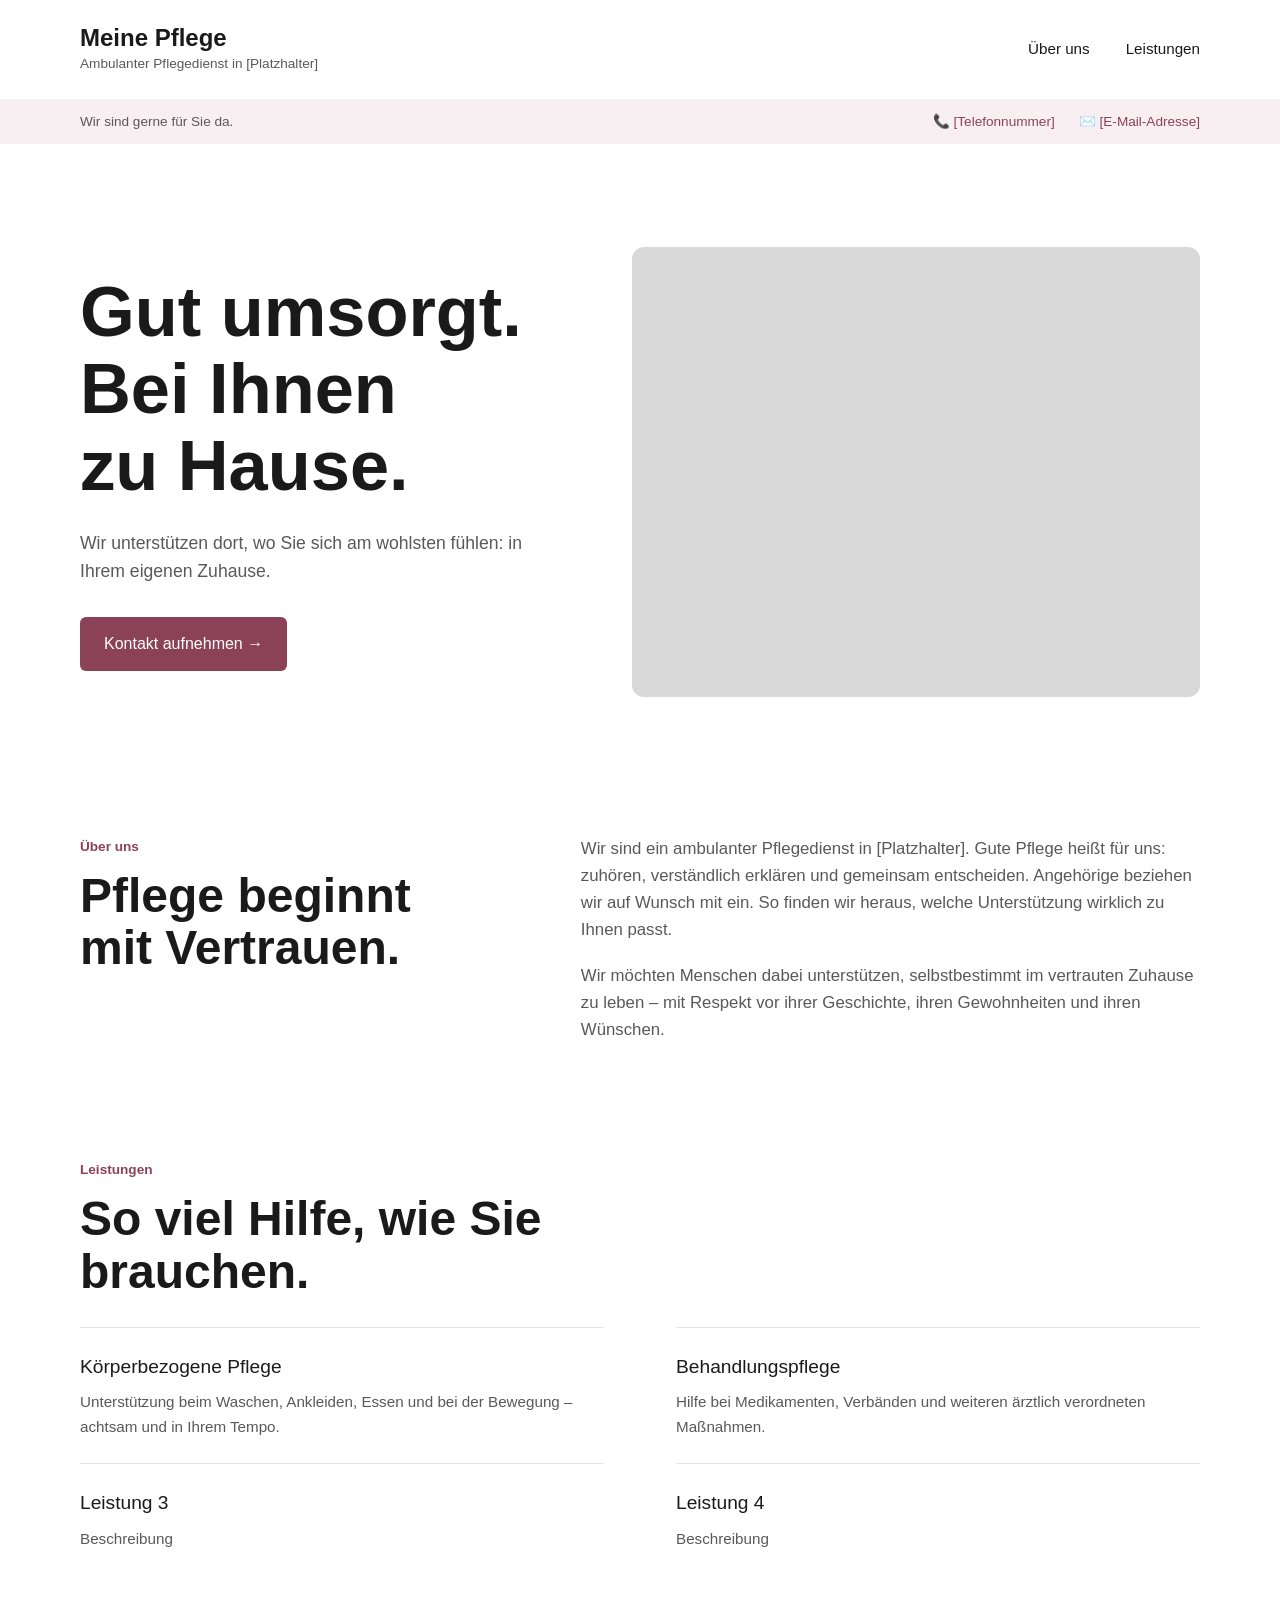
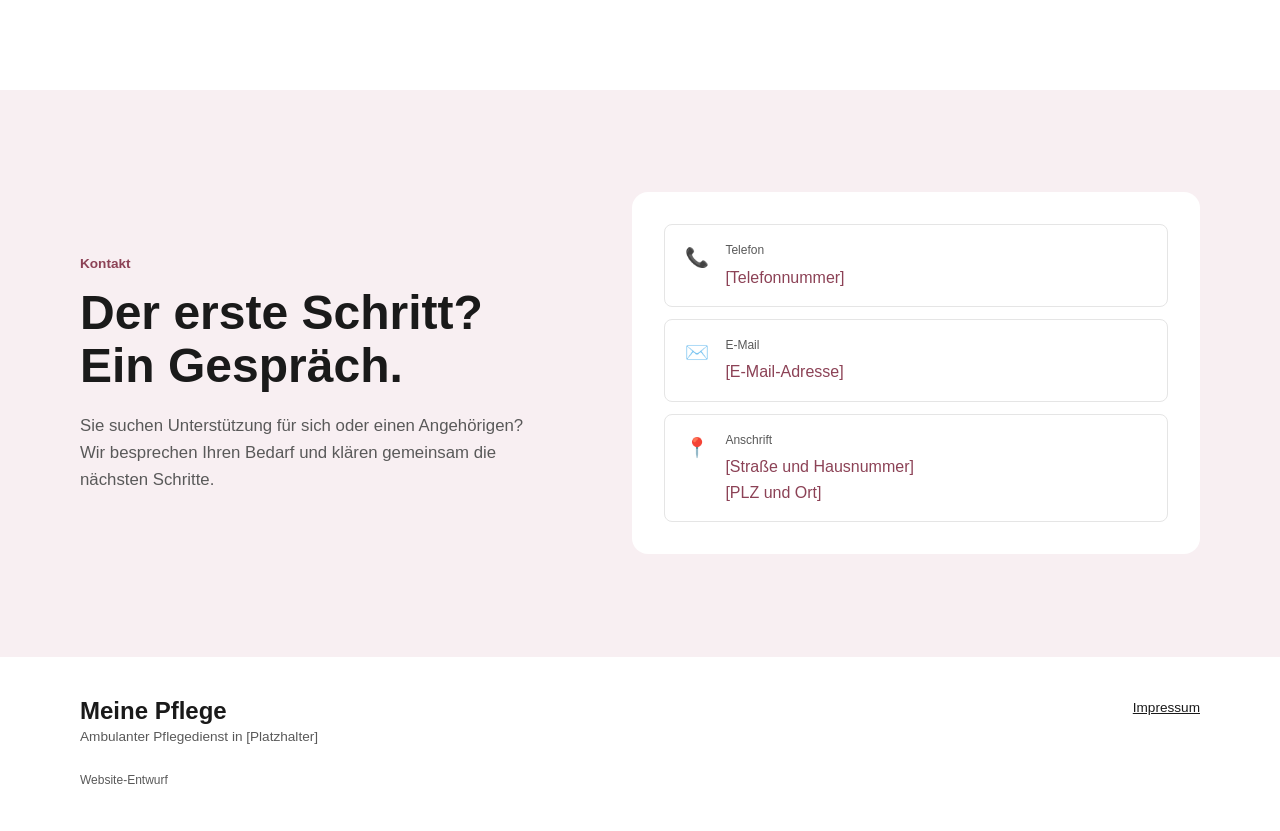
<file: index.html>
<!DOCTYPE html>
<html lang="de">
<head>
    <meta charset="UTF-8">
    <meta name="viewport" content="width=device-width, initial-scale=1.0">
    <title>Meine Pflege - Ambulanter Pflegedienst</title>
    <link rel="stylesheet" href="styles.css">
</head>
<body>
    <a class="skip-link" href="#main-content">Zum Inhalt springen</a>

    <!-- Header & Navigation -->
    <header>
        <div class="header-main container">
            <div class="logo">
                <h1>Meine Pflege</h1>
                <span class="subtitle">Ambulanter Pflegedienst in [Platzhalter]</span>
            </div>
            <nav class="nav-links" aria-label="Hauptnavigation">
                <a href="#about">Über uns</a>
                <a href="#services">Leistungen</a>
            </nav>
        </div>

        <div class="top-bar">
            <div class="container">
                <span class="top-bar-message">Wir sind gerne für Sie da.</span>
                <div class="top-bar-contact">
                    <span><span aria-hidden="true">📞</span> [Telefonnummer]</span>
                    <span><span aria-hidden="true">✉️</span> [E-Mail-Adresse]</span>
                </div>
            </div>
        </div>
    </header>

    <main id="main-content">
        <!-- Hero Section -->
        <section class="hero container" aria-labelledby="hero-title">
            <div class="hero-content">
                <h2 id="hero-title">Gut umsorgt.<br>Bei Ihnen<br>zu Hause.</h2>
                <p>Wir unterstützen dort, wo Sie sich am wohlsten fühlen: in Ihrem eigenen Zuhause.</p>
                <a href="#contact" class="btn">Kontakt aufnehmen &rarr;</a>
            </div>
            <div class="hero-image" aria-hidden="true"></div>
        </section>

        <!-- Über uns -->
        <section class="about container" id="about" aria-labelledby="about-title">
            <div class="about-title">
                <span class="label">Über uns</span>
                <h2 id="about-title">Pflege beginnt mit Vertrauen.</h2>
            </div>
            <div class="about-text">
                <p>Wir sind ein ambulanter Pflegedienst in [Platzhalter]. Gute Pflege heißt für uns: zuhören, verständlich erklären und gemeinsam entscheiden. Angehörige beziehen wir auf Wunsch mit ein. So finden wir heraus, welche Unterstützung wirklich zu Ihnen passt.</p>
                <p>Wir möchten Menschen dabei unterstützen, selbstbestimmt im vertrauten Zuhause zu leben – mit Respekt vor ihrer Geschichte, ihren Gewohnheiten und ihren Wünschen.</p>
            </div>
        </section>

        <!-- Leistungen -->
        <section class="services container" id="services" aria-labelledby="services-title">
            <div class="services-header">
                <span class="label">Leistungen</span>
                <h2 id="services-title">So viel Hilfe, wie Sie brauchen.</h2>
            </div>
            <div class="services-grid">
                <div class="service-item">
                    <h3>Körperbezogene Pflege</h3>
                    <p>Unterstützung beim Waschen, Ankleiden, Essen und bei der Bewegung – achtsam und in Ihrem Tempo.</p>
                </div>
                <div class="service-item">
                    <h3>Behandlungspflege</h3>
                    <p>Hilfe bei Medikamenten, Verbänden und weiteren ärztlich verordneten Maßnahmen.</p>
                </div>
                <div class="service-item">
                    <h3>Leistung 3</h3>
                    <p>Beschreibung</p>
                </div>
                <div class="service-item">
                    <h3>Leistung 4</h3>
                    <p>Beschreibung</p>
                </div>
            </div>
        </section>

        <!-- Kontakt -->
        <section class="contact-section" id="contact" aria-labelledby="contact-title">
            <div class="container contact-container">
                <div class="contact-text">
                    <span class="label">Kontakt</span>
                    <h2 id="contact-title">Der erste Schritt?<br>Ein Gespräch.</h2>
                    <p>Sie suchen Unterstützung für sich oder einen Angehörigen? Wir besprechen Ihren Bedarf und klären gemeinsam die nächsten Schritte.</p>
                </div>
                <div class="contact-card">
                    <div class="contact-item">
                        <span class="contact-icon" aria-hidden="true">📞</span>
                        <div class="contact-info">
                            <span class="small">Telefon</span>
                            <span class="value">[Telefonnummer]</span>
                        </div>
                    </div>
                    <div class="contact-item">
                        <span class="contact-icon" aria-hidden="true">✉️</span>
                        <div class="contact-info">
                            <span class="small">E-Mail</span>
                            <span class="value">[E-Mail-Adresse]</span>
                        </div>
                    </div>
                    <div class="contact-item">
                        <span class="contact-icon" aria-hidden="true">📍</span>
                        <div class="contact-info">
                            <span class="small">Anschrift</span>
                            <span class="value">[Straße und Hausnummer]<br>[PLZ und Ort]</span>
                        </div>
                    </div>
                </div>
            </div>
        </section>
    </main>

    <!-- Footer -->
    <footer class="header-main container">
        <div class="footer-logo">
            <p class="footer-brand">Meine Pflege</p>
            <span class="subtitle">Ambulanter Pflegedienst in [Platzhalter]</span>
            <div class="website-hint">Website-Entwurf</div>
        </div>
        <div class="footer-links">
            <a href="impressum.html">Impressum</a>
        </div>
    </footer>

</body>
</html>
</file>
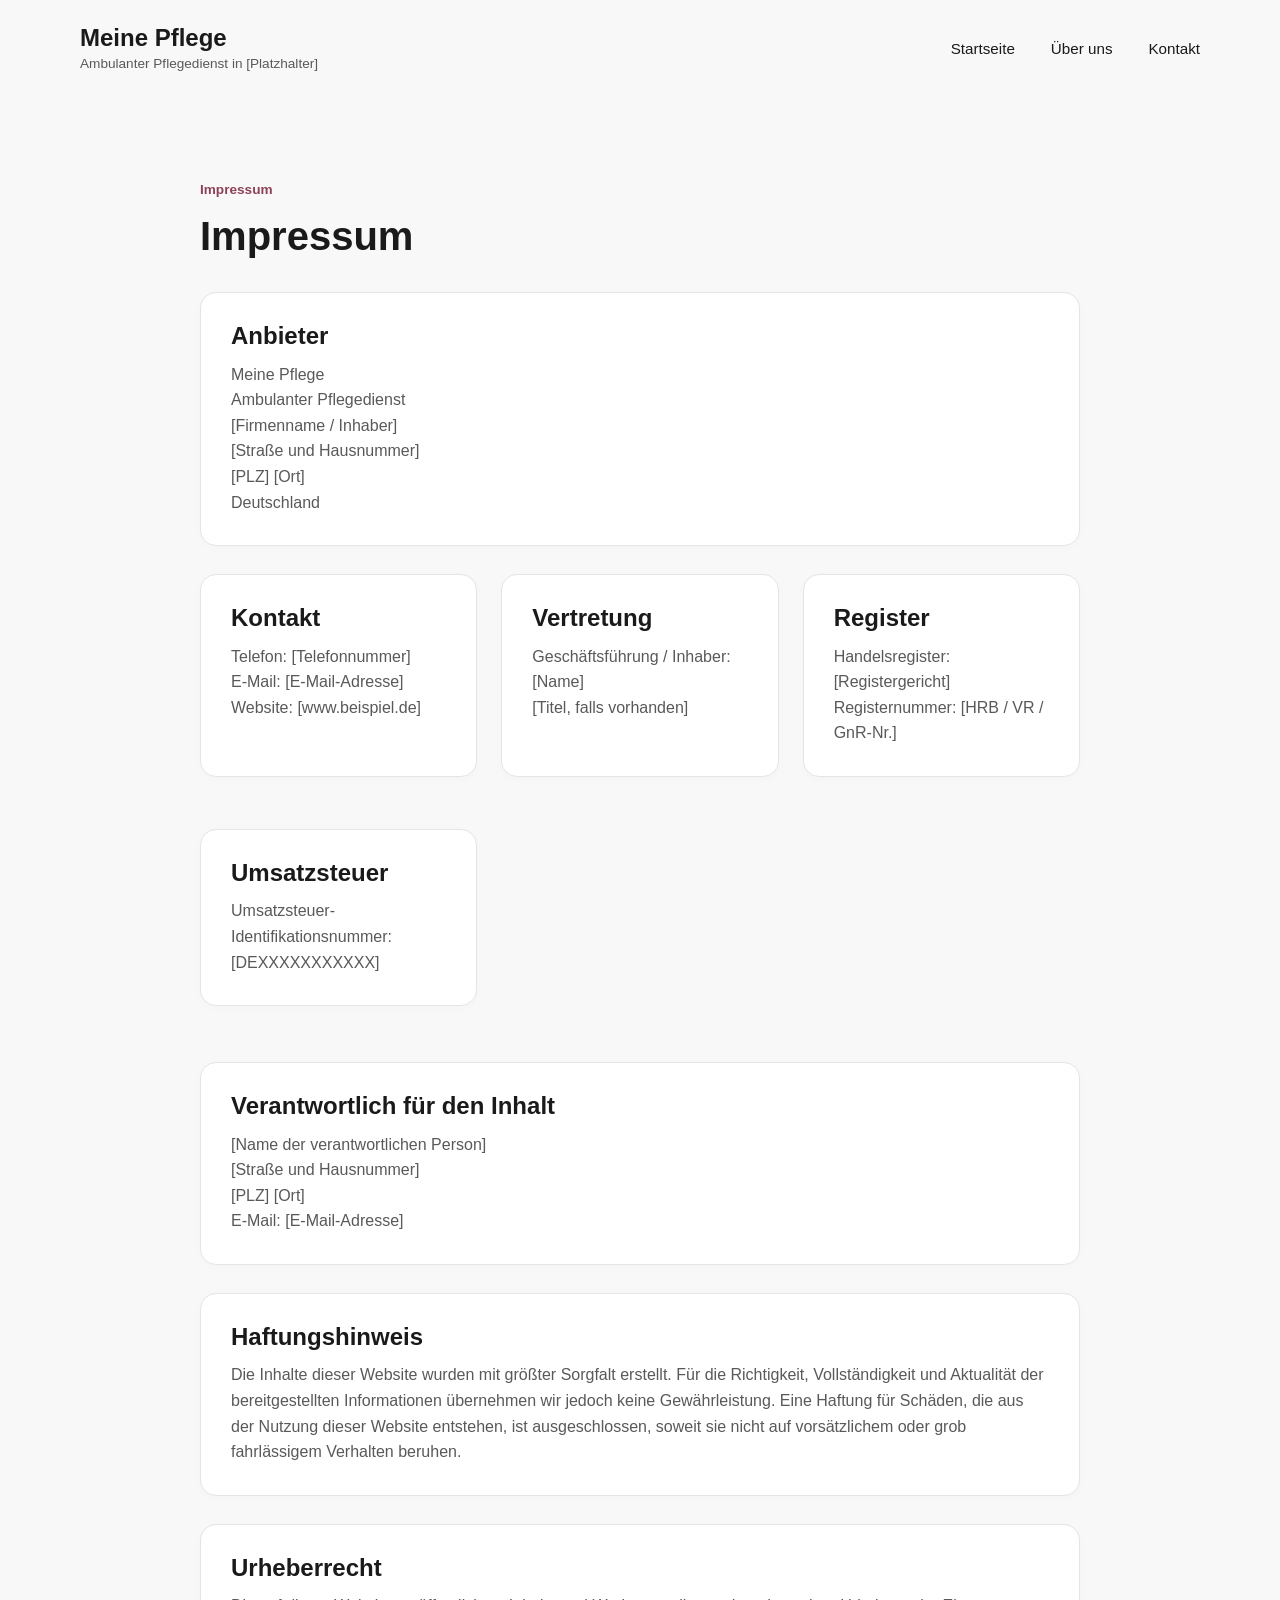
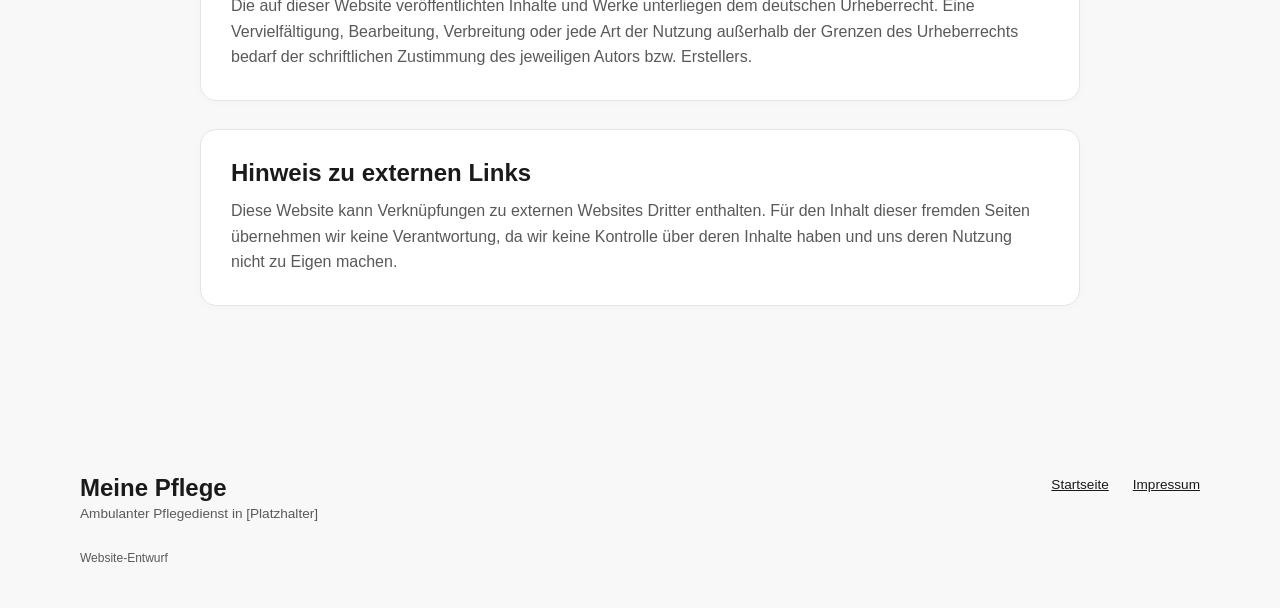
<file: impressum.html>
<!DOCTYPE html>
<html lang="de">
<head>
    <meta charset="UTF-8">
    <meta name="viewport" content="width=device-width, initial-scale=1.0">
    <title>Impressum | Meine Pflege</title>
    <link rel="stylesheet" href="styles.css">
</head>
<body class="legal-page">
    <header>
        <div class="header-main container">
            <div class="logo">
                <h1>Meine Pflege</h1>
                <span class="subtitle">Ambulanter Pflegedienst in [Platzhalter]</span>
            </div>
            <nav class="nav-links">
                <a href="index.html">Startseite</a>
                <a href="index.html#about">Über uns</a>
                <a href="index.html#contact">Kontakt</a>
            </nav>
        </div>
    </header>

    <main class="container legal-content">
        <span class="label">Impressum</span>
        <h1>Impressum</h1>

        <section class="legal-card">
            <h2>Anbieter</h2>
            <p>
                Meine Pflege<br>
                Ambulanter Pflegedienst<br>
                [Firmenname / Inhaber]<br>
                [Straße und Hausnummer]<br>
                [PLZ] [Ort]<br>
                Deutschland
            </p>
        </section>

        <div class="legal-grid">
            <section class="legal-card">
                <h2>Kontakt</h2>
                <p>
                    Telefon: [Telefonnummer]<br>
                    E-Mail: [E-Mail-Adresse]<br>
                    Website: [www.beispiel.de]
                </p>
            </section>

            <section class="legal-card">
                <h2>Vertretung</h2>
                <p>
                    Geschäftsführung / Inhaber:<br>
                    [Name]<br>
                    [Titel, falls vorhanden]
                </p>
            </section>

            <section class="legal-card">
                <h2>Register</h2>
                <p>
                    Handelsregister: [Registergericht]<br>
                    Registernummer: [HRB / VR / GnR-Nr.]
                </p>
            </section>

            <section class="legal-card">
                <h2>Umsatzsteuer</h2>
                <p>
                    Umsatzsteuer-Identifikationsnummer:<br>
                    [DEXXXXXXXXXXX]
                </p>
            </section>
        </div>

        <section class="legal-card">
            <h2>Verantwortlich für den Inhalt</h2>
            <p>
                [Name der verantwortlichen Person]<br>
                [Straße und Hausnummer]<br>
                [PLZ] [Ort]<br>
                E-Mail: [E-Mail-Adresse]
            </p>
        </section>

        <section class="legal-card">
            <h2>Haftungshinweis</h2>
            <p>
                Die Inhalte dieser Website wurden mit größter Sorgfalt erstellt. Für die Richtigkeit, Vollständigkeit und Aktualität der bereitgestellten Informationen übernehmen wir jedoch keine Gewährleistung. Eine Haftung für Schäden, die aus der Nutzung dieser Website entstehen, ist ausgeschlossen, soweit sie nicht auf vorsätzlichem oder grob fahrlässigem Verhalten beruhen.
            </p>
        </section>

        <section class="legal-card">
            <h2>Urheberrecht</h2>
            <p>
                Die auf dieser Website veröffentlichten Inhalte und Werke unterliegen dem deutschen Urheberrecht. Eine Vervielfältigung, Bearbeitung, Verbreitung oder jede Art der Nutzung außerhalb der Grenzen des Urheberrechts bedarf der schriftlichen Zustimmung des jeweiligen Autors bzw. Erstellers.
            </p>
        </section>

        <section class="legal-card">
            <h2>Hinweis zu externen Links</h2>
            <p>
                Diese Website kann Verknüpfungen zu externen Websites Dritter enthalten. Für den Inhalt dieser fremden Seiten übernehmen wir keine Verantwortung, da wir keine Kontrolle über deren Inhalte haben und uns deren Nutzung nicht zu Eigen machen.
            </p>
        </section>
    </main>

    <footer class="header-main container">
        <div class="footer-logo">
            <h1>Meine Pflege</h1>
            <span class="subtitle">Ambulanter Pflegedienst in [Platzhalter]</span>
            <div class="website-hint">Website-Entwurf</div>
        </div>
        <div class="footer-links">
            <a href="index.html">Startseite</a>
            <a href="impressum.html">Impressum</a>
        </div>
    </footer>
</body>
</html>
</file>
<file: styles.css>
/* CSS Reset und Grundvariablen */
        :root {
            --primary-text: #1a1a1a;
            --secondary-text: #595959;
            --accent-color: #8c4256; /* Das dunkle Rot/Bordeaux */
            --bg-light-pink: #f8eff2; /* Hintergrund für Top-Bar und Kontakt */
            --border-color: #e5e5e5;
            --placeholder-gray: #d9d9d9;
            --font-family: -apple-system, BlinkMacSystemFont, "Segoe UI", Roboto, Helvetica, Arial, sans-serif;
        }

        * {
            margin: 0;
            padding: 0;
            box-sizing: border-box;
        }

        html {
            scroll-behavior: smooth;
            -webkit-overflow-scrolling: touch;
            scroll-padding-top: 1rem;
        }

        body {
            font-family: var(--font-family);
            color: var(--primary-text);
            line-height: 1.6;
            background-color: #ffffff;
        }

        @media (prefers-reduced-motion: reduce) {
            html {
                scroll-behavior: auto;
            }
        }

        a {
            text-decoration: none;
            color: inherit;
        }

        a:focus-visible {
            outline: 3px solid var(--accent-color);
            outline-offset: 4px;
            border-radius: 3px;
        }

        .skip-link {
            position: absolute;
            z-index: 20;
            top: 12px;
            left: 12px;
            padding: 10px 16px;
            transform: translateY(-160%);
            background: #ffffff;
            color: var(--accent-color);
            border: 2px solid var(--accent-color);
            border-radius: 6px;
            font-weight: 600;
        }

        .skip-link:focus {
            transform: translateY(0);
        }

        .container {
            max-width: 1200px;
            margin: 0 auto;
            padding: 0 clamp(20px, 4vw, 40px);
        }

        /* Typografie */
        h1 {
            font-size: 1.5rem;
            font-weight: 700;
            line-height: 1.2;
        }

        h2 {
            font-size: clamp(2.25rem, 4vw, 3rem);
            font-weight: 600;
            line-height: 1.1;
            margin-bottom: 20px;
        }

        h3 {
            font-size: 1.2rem;
            font-weight: 500;
            margin-bottom: 12px;
        }

        .subtitle {
            display: block;
            font-size: 0.85rem;
            color: var(--secondary-text);
        }

        .label {
            display: block;
            color: var(--accent-color);
            font-size: 0.85rem;
            font-weight: 600;
            margin-bottom: 12px;
        }

        /* Header Bereich */
        .header-main {
            display: flex;
            justify-content: space-between;
            align-items: center;
            padding-top: 24px;
            padding-bottom: 24px;
        }

        .nav-links {
            display: flex;
            gap: clamp(20px, 3vw, 36px);
            font-weight: 500;
            font-size: 0.95rem;
        }

        .nav-links a,
        .footer-links a {
            text-underline-offset: 0.2em;
        }

        .nav-links a:hover,
        .footer-links a:hover {
            text-decoration: underline;
        }

        /* Top Bar / Kontakt Info Leiste */
        .top-bar {
            background-color: var(--bg-light-pink);
            padding: 12px 0;
            font-size: 0.85rem;
        }

        .top-bar .container {
            display: flex;
            justify-content: space-between;
            align-items: center;
        }

        .top-bar-message {
            color: var(--secondary-text);
        }

        .top-bar-contact {
            display: flex;
            flex-wrap: wrap;
            gap: 8px 24px;
            color: var(--accent-color);
            font-weight: 500;
        }

        /* Hero Section */
        .hero {
            display: grid;
            grid-template-columns: minmax(0, 0.9fr) minmax(0, 1.1fr);
            gap: clamp(40px, 7vw, 88px);
            align-items: center;
            padding-top: clamp(64px, 8vw, 112px);
            padding-bottom: clamp(72px, 9vw, 120px);
        }

        .hero-content {
            max-width: 34rem;
        }

        .hero-content h2 {
            font-size: clamp(3rem, 5.5vw, 4.5rem);
            margin-bottom: 24px;
        }

        .hero-content p {
            font-size: 1.1rem;
            color: var(--secondary-text);
            margin-bottom: 32px;
            max-width: 34rem;
        }

        .btn {
            display: inline-block;
            background-color: var(--accent-color);
            color: #ffffff;
            padding: 14px 24px;
            border-radius: 6px;
            font-weight: 500;
            transition: opacity 0.2s ease;
        }

        .btn:hover {
            opacity: 0.9;
        }

        .hero-image {
            min-height: clamp(300px, 36vw, 450px);
            background-color: var(--placeholder-gray);
            border-radius: 12px;
        }

        /* Trennlinie */
        .divider {
            border: none;
            border-top: 1px solid var(--border-color);
            margin: 0;
        }

        /* Über uns Section */
        .about {
            display: grid;
            grid-template-columns: minmax(0, 0.8fr) minmax(0, 1.2fr);
            gap: clamp(40px, 7vw, 88px);
            padding-top: 24px;
            padding-bottom: clamp(72px, 9vw, 120px);
        }

        .about-title {
            max-width: 28rem;
        }

        .about-text {
            color: var(--secondary-text);
            font-size: 1.05rem;
        }

        .about-text p {
            margin-bottom: 20px;
        }

        .about-text p:last-child {
            margin-bottom: 0;
        }

        /* Leistungen Section */
        .services {
            padding-top: 0;
            padding-bottom: clamp(72px, 9vw, 120px);
        }

        .services-header {
            max-width: 42rem;
            margin-bottom: 28px;
        }

        .services-grid {
            display: grid;
            grid-template-columns: repeat(2, minmax(0, 1fr));
            column-gap: clamp(32px, 6vw, 72px);
        }

        .service-item {
            padding: 24px 0;
            border-top: 1px solid var(--border-color);
        }

        .service-item h3 {
            margin-bottom: 8px;
        }

        .service-item p {
            color: var(--secondary-text);
            font-size: 0.95rem;
        }

        /* Kontakt Section */
        .contact-section {
            background-color: var(--bg-light-pink);
            padding: clamp(64px, 8vw, 104px) 0;
        }

        .contact-container {
            display: grid;
            grid-template-columns: minmax(0, 0.9fr) minmax(0, 1.1fr);
            gap: clamp(40px, 7vw, 88px);
            align-items: center;
        }

        .contact-text {
            max-width: 34rem;
        }

        .contact-text p {
            color: var(--secondary-text);
            font-size: 1.05rem;
        }

        .contact-card {
            background: #ffffff;
            padding: clamp(20px, 3vw, 32px);
            border-radius: 16px;
            display: flex;
            flex-direction: column;
            gap: 12px;
        }

        .contact-item {
            display: flex;
            align-items: flex-start;
            gap: 16px;
            border: 1px solid var(--border-color);
            padding: 16px 20px;
            border-radius: 8px;
        }

        .contact-icon {
            font-size: 1.2rem;
            margin-top: 2px;
        }

        .contact-info .small {
            display: block;
            font-size: 0.75rem;
            color: var(--secondary-text);
            margin-bottom: 4px;
        }

        .contact-info .value {
            display: block;
            color: var(--accent-color);
            font-weight: 500;
        }

        /* Footer */
        footer.header-main {
            padding-top: 40px;
            padding-bottom: 40px;
            display: flex;
            justify-content: space-between;
            align-items: flex-start;
            gap: 24px;
        }

        .footer-brand {
            font-size: 1.5rem;
            font-weight: 700;
            line-height: 1.2;
        }

        .footer-logo .website-hint {
            font-size: 0.75rem;
            color: var(--secondary-text);
            margin-top: 24px;
        }

        .footer-links {
            display: flex;
            gap: 24px;
            font-size: 0.85rem;
            text-decoration: underline;
        }

        /* Impressum */
        body.legal-page {
            background: #f8f8f8;
        }

        .legal-content {
            max-width: 960px;
            padding: 80px 40px 100px;
        }

        .legal-content h1 {
            font-size: 2.5rem;
            margin-bottom: 32px;
        }

        .legal-content h2 {
            font-size: 1.5rem;
            margin-bottom: 12px;
        }

        .legal-card {
            background: #ffffff;
            border: 1px solid var(--border-color);
            border-radius: 16px;
            padding: 30px;
            margin-bottom: 28px;
            box-shadow: 0 2px 10px rgba(0, 0, 0, 0.02);
        }

        .legal-card p,
        .legal-card li {
            color: var(--secondary-text);
            font-size: 1rem;
        }

        .legal-grid {
            display: grid;
            grid-template-columns: repeat(auto-fit, minmax(260px, 1fr));
            gap: 24px;
            margin-bottom: 28px;
        }

        .legal-card ul {
            margin-left: 1.2rem;
            line-height: 1.8;
        }

        /* Responsive Design (Tablet/Mobile Anpassungen) */
        @media (max-width: 760px) {
            .hero,
            .about,
            .contact-container {
                grid-template-columns: 1fr;
                gap: 32px;
            }

            .hero {
                padding-top: 56px;
                padding-bottom: 72px;
            }

            .hero-content h2 {
                font-size: clamp(2.8rem, 10vw, 4rem);
            }

            .hero-image {
                min-height: clamp(240px, 65vw, 380px);
            }

            .about {
                padding-top: 0;
                padding-bottom: 72px;
            }

            .services-grid {
                grid-template-columns: 1fr;
            }

            .services {
                padding-bottom: 72px;
            }

            .contact-section {
                padding: 64px 0;
            }
        }

        @media (max-width: 500px) {
            .header-main,
            footer {
                flex-direction: column;
                align-items: flex-start;
                gap: 16px;
            }

            .top-bar .container {
                flex-direction: column;
                align-items: flex-start;
                gap: 4px;
            }
        }

        @media (max-width: 420px) {
            .nav-links {
                gap: 20px;
                font-size: 0.9rem;
            }

            .top-bar-contact {
                flex-direction: column;
                gap: 2px;
            }

            .contact-item {
                padding: 14px;
            }
        }
</file>
